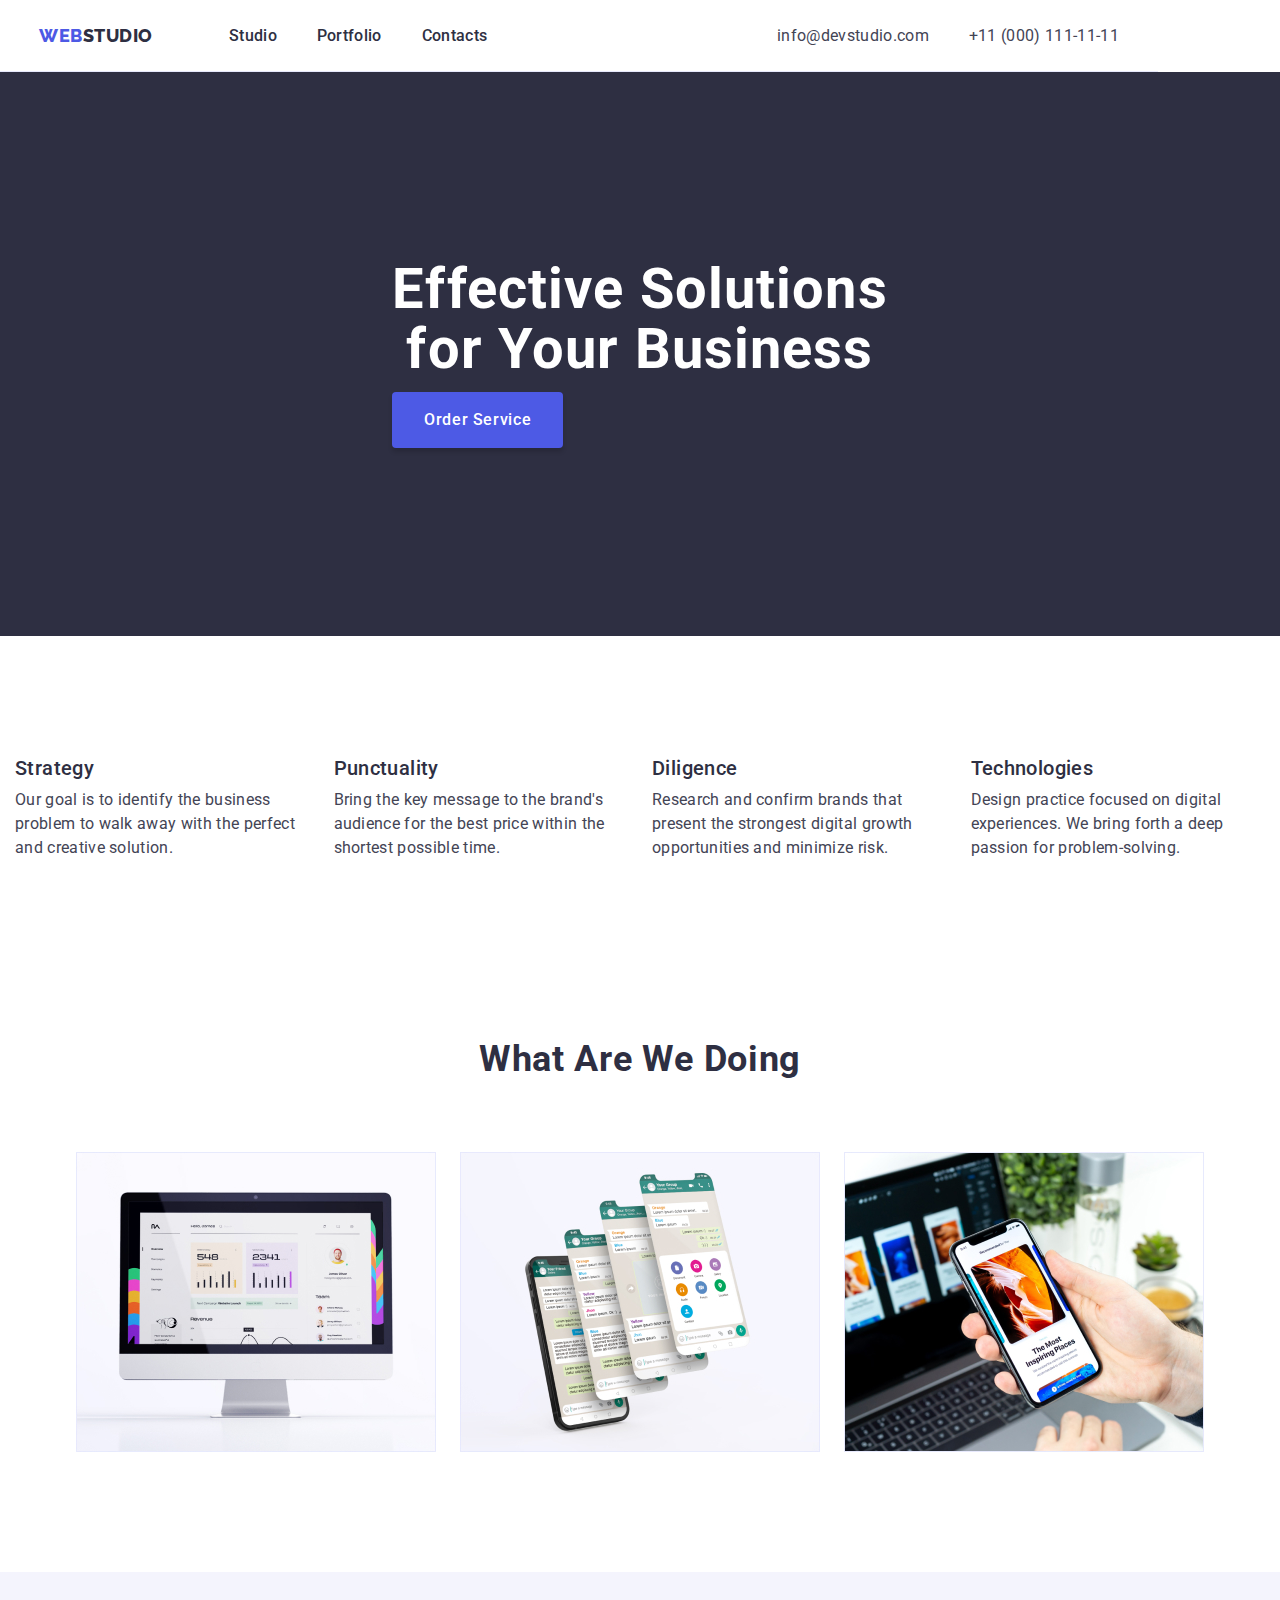
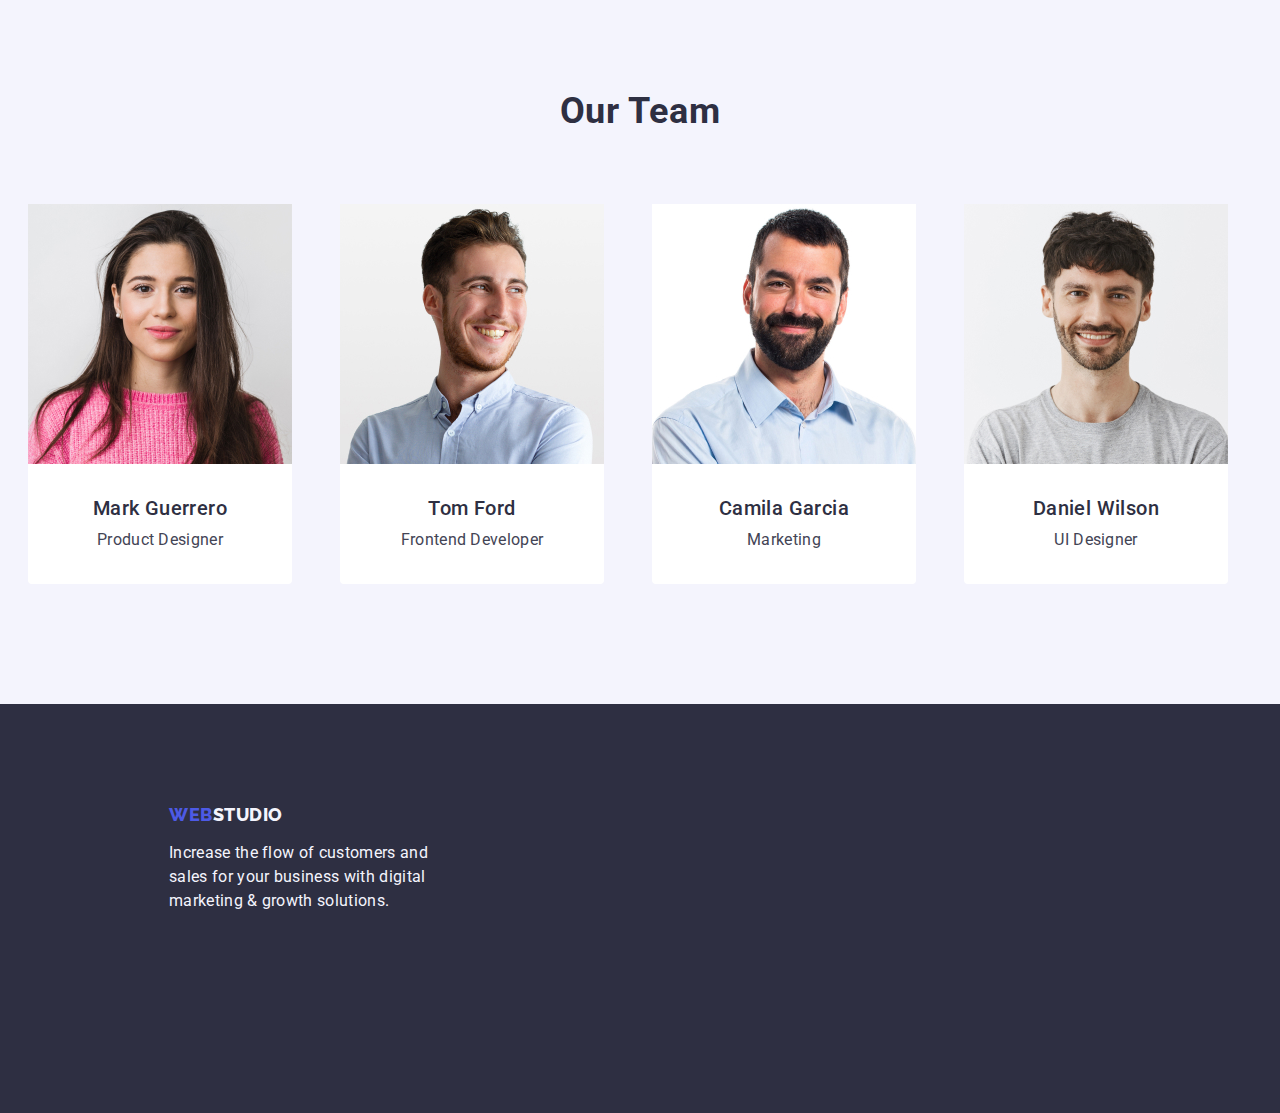
<file: index.html>
<!DOCTYPE html>

<html lang="en">
<head>
  <meta charset="UTF-8" />
  <meta name="viewport" content="width=device-width, initial-scale=1.0" />
  <title>WebStudio</title>
<link rel="preconnect" href="https://fonts.googleapis.com">
<link rel="preconnect" href="https://fonts.gstatic.com" crossorigin>
<link href="https://fonts.googleapis.com/css2?family=Raleway:wght@800&family=Roboto:wght@400;500;700&display=swap"
  rel="stylesheet">
  <link rel="stylesheet" href="https://cdn.jsdelivr.net/npm/modern-normalize@2.0.0/modern-normalize.min.css">
  <link rel="stylesheet" href="./css/styles.css">
</head>
<body>
  <header class="page-header">
    <div class="container page-header-container">
    <nav class="page-navigetion">
      <a class="logotype link" href="./index.html">
       Web<span class="logotype-part">Studio</span>
      </a>
        
      <ul class="menu list">
        <li class="menu-item">
          <a class="menu-link link" href="./index.html"> Studio</a>
        </li>
        <li class="menu-item">
          <a class="menu-link link" href="./portfolio.html">Portfolio</a>
        </li>
        <li class="menu-iten">
          <a class="menu-link link" href="">Contacts</a>
        </li>
      </ul>
    </nav>
    <address class="navigetion">
      <ul class="list contact-link">
        <li class="contact-link-iten">
          <a class="link contact" href="mailto:info@devstudio.com">info@devstudio.com</a>
        </li>
        <li class="contact-link-iten">
          <a class="link contact" href="tel:+110001111111">+11 (000) 111-11-11</a>
        </li>
        </ul>
    </address> 
    </div>
  </header>
  <main>
    <!-- HERO -->
    <section class="hero section-indent">
      <div class="container">
      <h1 class="main-title">Effective Solutions for Your Business</h1>
      <button class="order-servis" type="button">Order&nbsp;Service</button>
      </div>
     </section>
     
     <!-- BENEFITS -->
    <section class="benefits section-indent">
      <div class="container">
      <h2 hidden class="benefits-title">Our Benefits</h2>
      <ul class="list benefits-list">
        <li class="benefits-list-iten">
          <h3 class="benefits-list-title">Strategy</h3>
          <p class="benefits-list-text">Our goal is to identify the business problem to walk away with the perfect and creative solution.</p>
        </li>
        <li class="benefits-list-iten">
          <h3 class="benefits-list-title">Punctuality</h3>
          <p class="benefits-list-text">
            Bring the key message to the brand's audience for the best price within the shortest possible time.
          </p>
        </li>
        <li class="benefits-list-iten">
          <h3 class="benefits-list-title">Diligence</h3>
          <p class="benefits-list-text">
            Research and confirm brands that present the strongest digital growth opportunities and minimize risk.
          </p>
        </li>
        <li class="benefits-list-iten">
          <h3 class="benefits-list-title">Technologies</h3>
          <p class="benefits-list-text">Design practice focused on digital experiences. We bring forth a deep passion for problem-solving.</p>
        </li>
      </ul>
      </div>
    </section>

<!-- SPECIFICS OF WORK -->
    <section class="specifics-of-work section-indent">
      <div class="container">
      <h2 class="what-doing-title">What are we doing</h2>
      <ul class="list specifics-of-work-list">
        <li class="specifics-of-work-list-iten">
          <img class="specifics-of-work-list-img" src="./images/what-doing/img-1.jpg" alt="Desktop" width="360" height="300"/>
        </li>
        <li class="specifics-of-work-list-iten">
          <img class="specifics-of-work-list-img" src="./images/what-doing/img-2.jpg" alt="Mobile" width="360" height="300" />
        </li>
        <li class="specifics-of-work-list-iten">
          <img class="specifics-of-work-list-img" src="./images/what-doing/img-3.jpg" alt="phone in hand in front of laptop" width="360" height="300" />
        </li>
      </ul>
      </div>
    </section>

    <!-- OUR TEAM -->
    <section class="our-team section-indent">
      <div class="container">
      <h2 class="our-team-title">Our Team</h2>
      <ul class="list our-team-list">
        <li class="our-team-list-iten">
          <img class="our-team-list-img" src="./images/out-team/img-1.jpg" alt="man with a beard" width="264" height="260" />
          <div class="employee-name">
          <h3 class="our-team-list-title">Mark Guerrero</h3>
          <p class="our-team-list-text">Product Designer</p>
          </div>
        </li>
        <li class="our-team-list-iten">
          <img class="our-team-list-img" src="./images/out-team/img-2.jpg" alt="man" width="264" height="260" />
          <div class="employee-name">
          <h3 class="our-team-list-title">Tom Ford</h3>
          <p class="our-team-list-text">Frontend Developer</p>
        </div>
        </li>
        <li class="our-team-list-iten">
          <img class="our-team-list-img"
          src="./images/out-team/img-3.jpg" alt="woman" width="264" height="260" />
<div class="employee-name">
          <h3 class="our-team-list-title">Camila Garcia</h3>
          <p class="our-team-list-text">Marketing</p>
</div>
        </li>
        <li class="our-team-list-iten">
          <img class="our-team-list-img" src="./images/out-team/img.jpg" alt="man with a beard" width="264" height="260" />
<div class="employee-name">
          <h3 class="our-team-list-title">Daniel Wilson</h3>
          <p class="our-team-list-text">UI Designer</p>
</div>
        </li>
      </ul>
      </div>
    </section>
  </main>
    
  <!-- FOOTER -->
  <footer class="page-footer container">
<div class="container page-footer-indent">
    <a class="link logotype" href="./index.html">
     Web<span class="footer-logo-part">Studio</span>
    </a>
    <p class="page-footer-text">Increase the flow of customers and sales for your business with digital marketing & growth solutions.
    </p>
    </div>
  </footer>
</body>
</html>
</file>
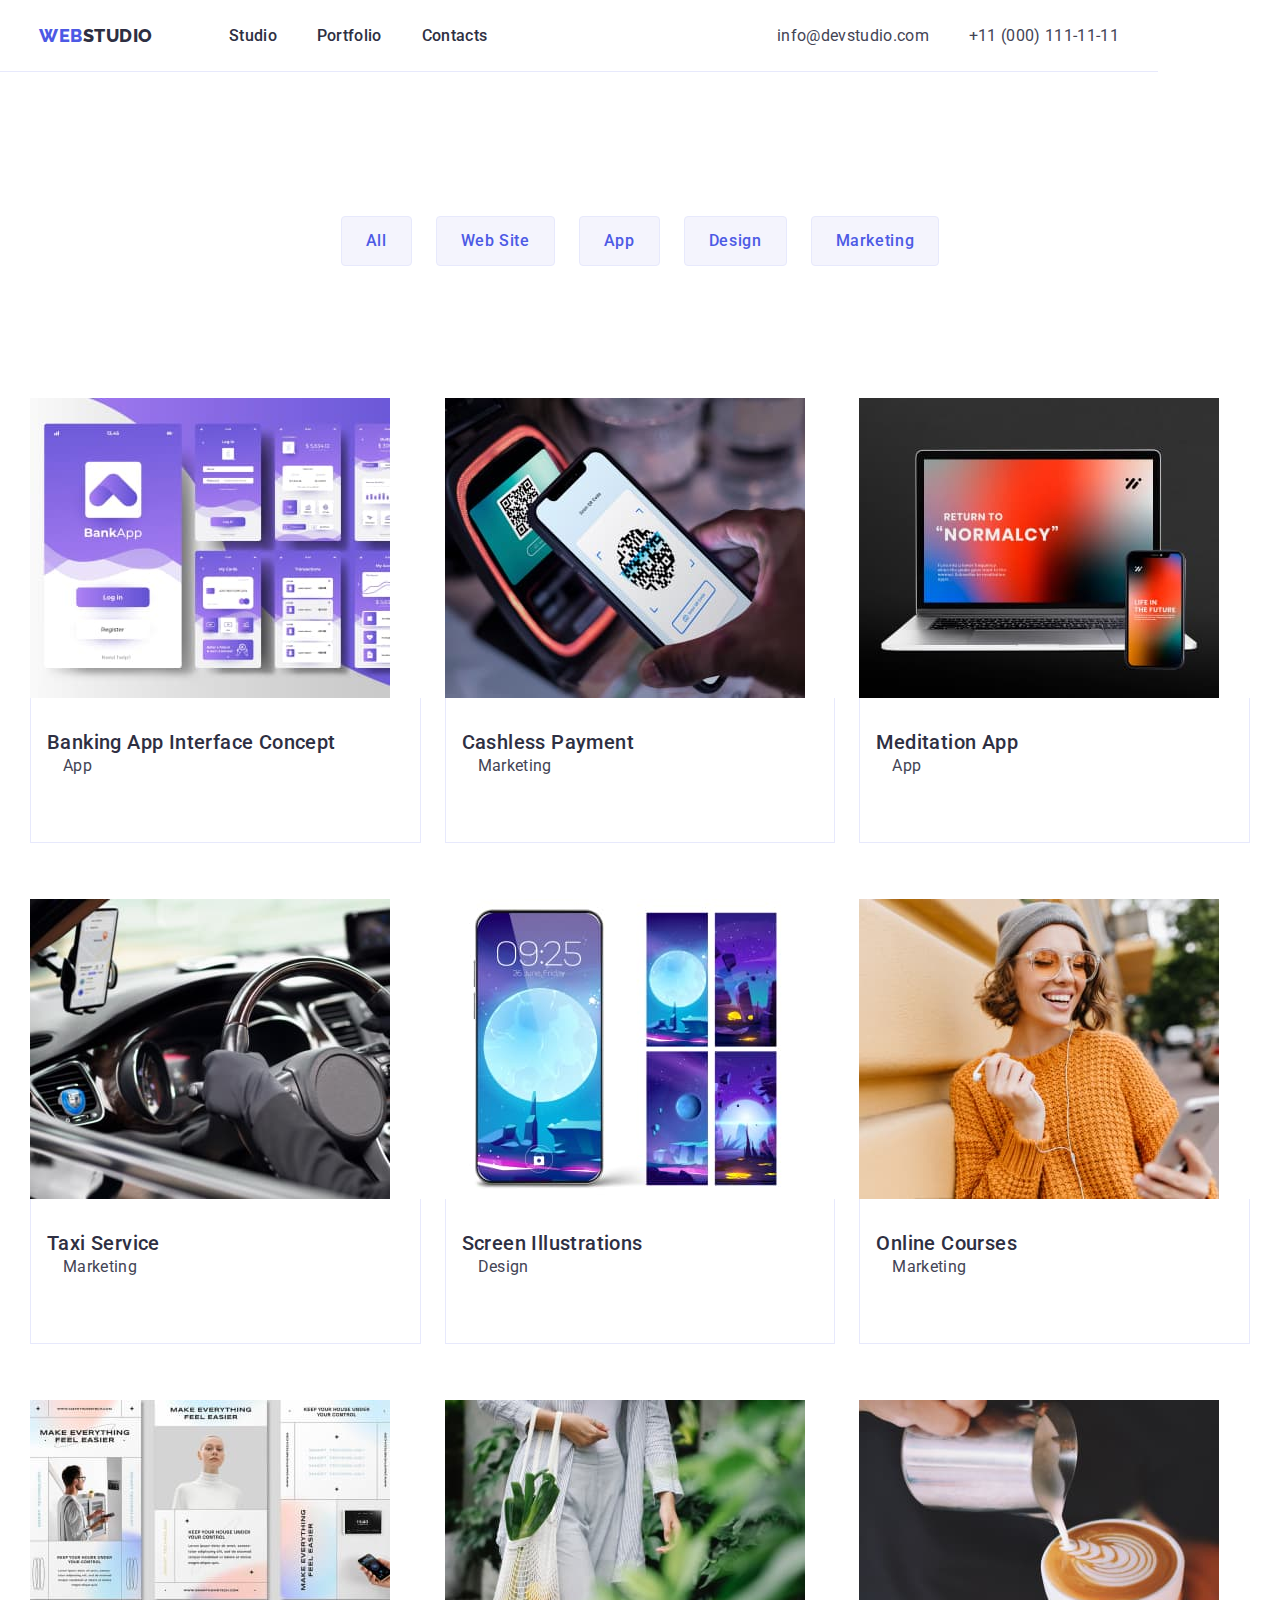
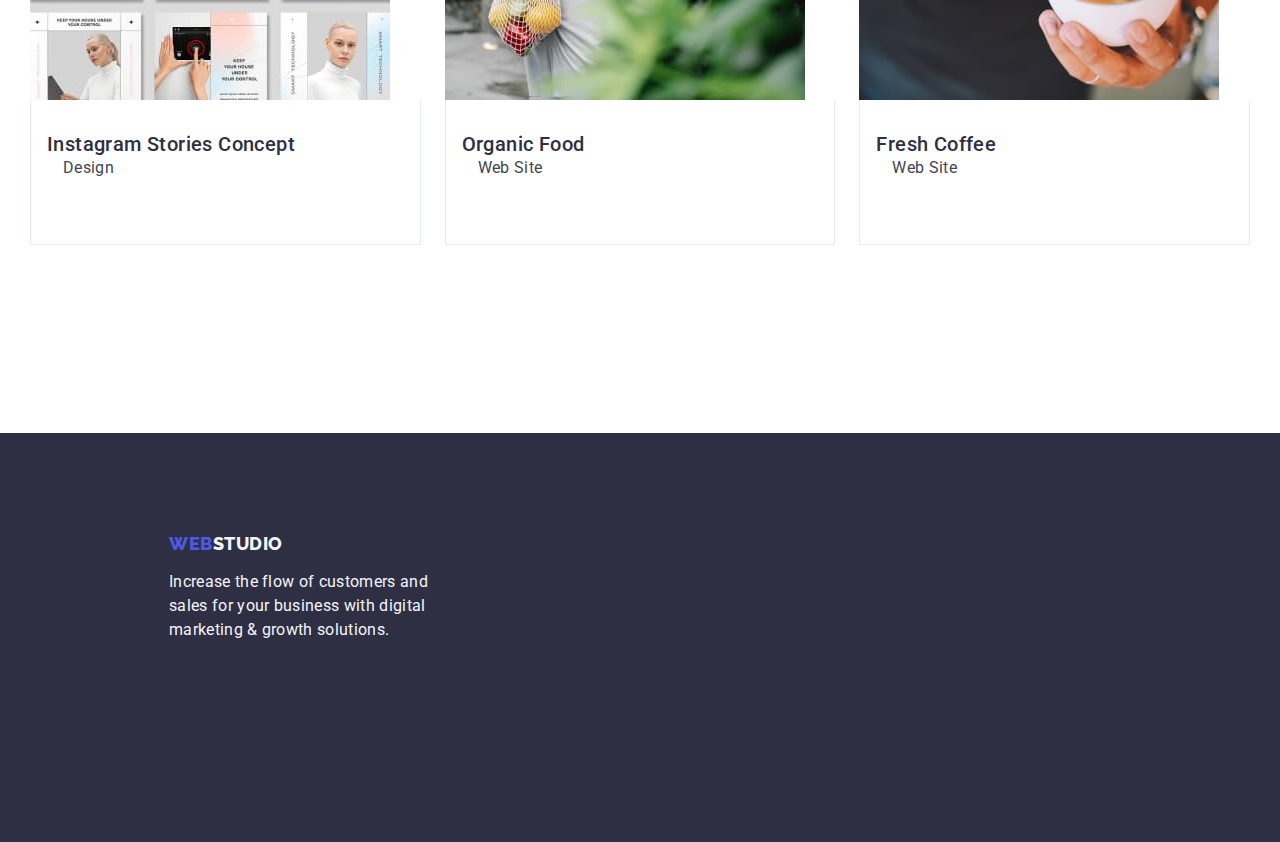
<file: portfolio.html>
<!DOCTYPE html>
<html lang="en">
<head>
    <meta charset="UTF-8" />
    <meta name="viewport" content="width=device-width, initial-scale=1.0" />
    <title>WebStudio</title>
<link rel="preconnect" href="https://fonts.googleapis.com">
<link rel="preconnect" href="https://fonts.gstatic.com" crossorigin>
<link href="https://fonts.googleapis.com/css2?family=Raleway:wght@800&family=Roboto:wght@400;500;700&display=swap"
    rel="stylesheet">
    <link rel="stylesheet" href="https://cdn.jsdelivr.net/npm/modern-normalize@2.0.0/modern-normalize.min.css">
    <link rel="stylesheet" href="./css/styles.css" />

</head>

<body>
    <header class="page-header">
        <div class="container page-header-container">
        <nav class="page-navigetion">
            <a class="logotype link" href="./index.html">
                Web<span class="logotype-part">Studio</span>
            </a>
    
            <ul class="menu list">
                <li class="menu-item">
                    <a class="menu-link link" href="./index.html"> Studio</a>
                </li>
                <li class="menu-item">
                    <a class="menu-link link" href="./portfolio.html">Portfolio</a>
                </li>
                <li class="menu-iten">
                    <a class="menu-link link" href="">Contacts</a>
                </li>
            </ul>
        </nav>
        <address class="navigetion">
            <ul class="list contact-link">
                <li class="contact-link-iten">
                    <a class="link contact" href="mailto:info@devstudio.com">info@devstudio.com</a>
                </li>
                <li class="contact-link-iten">
                    <a class="link contact" href="tel:+110001111111">+11 (000) 111-11-11</a>
                </li>
            </ul>
        </address>
        </div>
    </header>
    <main>
        <!--HERO-->
        <section class="portfolio section-indent container">
            <div class="container">
            <h1 hidden class="hero-titel">Portfolio</h1>
            <ul class="list portfolio-button">
                <li class="portfolio-button-iten">
                    <button class="portfolio-btn" type="button">All</button>
                </li>
                <li class="portfolio-button-iten">
                    <button class="portfolio-btn" type="button">Web Site</button>
                </li>
                <li class="portfolio-button-iten">
                    <button class="portfolio-btn" type="button">App</button>
                </li>
                <li class="portfolio-button-iten">
                    <button class="portfolio-btn" type="button">Design</button>
                </li>
                <li class="portfolio-button-iten">
                    <button class="portfolio-btn" type="button">Marketing</button>
                </li>
            </ul>
        <!--MOBILE APPLICATIONS-->
            <ul class="list mobile-applications-list section-indent">
                <li class="mobile-applications-iten">
                    <a href="" class="link">
                    <img class="mobile-applications-img" src="./images/sect-2/img-1.jpg" alt="BankApp" width="360"
                        height="300" />
                        <div class="name-app">
                    <h2 class="mobile-applications-title">Banking App Interface Concept</h2>
                    <p class="mobile-applications-text">App</p>
                </div>
                </a>
                </li>
                <li class="mobile-applications-iten">
                    <a href="" class="link">
                    <img class="mobile-applications-img" src="./images/sect-2/img-2.jpg" alt="mobile phone in hand"
                        width="360" height="300" />
<div class="name-app">
                    <h2 class="mobile-applications-title">Cashless Payment</h2>
                    <p class="mobile-applications-text">Marketing</p>
</div>
                </a>
            </li>
                <li class="mobile-applications-iten">
                    <a href="" class="link">
                    <img class="mobile-applications-img" src="./images/sect-2/img-3.jpg" alt="laptop and phone"
                        width="360" height="300" />
<div class="name-app">
                    <h2 class="mobile-applications-title">Meditation App</h2>
                    <p class="mobile-applications-text">App</p>
</div>
                </a>
            </li>
                <li class="mobile-applications-iten">
                    <a href="" class="link">
                    <img class="mobile-applications-img" src="./images/sect-3/img-1.jpg" alt="interrior of the car"
                        width="360" height="300" />
<div class="name-app">
                    <h2 class="mobile-applications-title">Taxi Service</h2>
                    <p class="mobile-applications-text">Marketing</p>
</div>
                </a>
            </li>
                <li class="mobile-applications-iten">
                    <a href="" class="link">
                    <img class="mobile-applications-img" src="./images/sect-3/img-2.jpg"
                        alt="full moon on your phone screen" width="360" height="300" />
<div class="name-app">
                    <h2 class="mobile-applications-title">Screen Illustrations</h2>
                    <p class="mobile-applications-text">Design</p>
</div>
                </a>
            </li>
                <li class="mobile-applications-iten">
                    <a href="" class="link">
                    <img class="mobile-applications-img" src="./images/sect-3/img-3.jpg"
                        alt="woman in sunglasses? hat and yellow sweater" width="360" height="300" />
                        <div class="name-app">
                    <h2 class="mobile-applications-title">Online Courses</h2>
                    <p class="mobile-applications-text">Marketing</p>
                    </div>
                </a>
            </li>
                <li class="mobile-applications-iten">
                    <a href="" class="link">
                    <img class="mobile-applications-img" src="./images/sect-4/img-1.jpg" alt="Stories Concept"
                        width="360" height="300" />
<div class="name-app">
                    <h2 class="mobile-applications-title">Instagram Stories Concept</h2>
                    <p class="mobile-applications-text">Design</p>
</div>
                </a>
            </li>
                <li class="mobile-applications-iten">
                    <a href="" class="link">
                    <img class="mobile-applications-img" src="./images/sect-4/img-2.jpg"
                        alt="bag of vegetables in a woman's hand" width="360" height="300" />
<div class="name-app">
                    <h2 class="mobile-applications-title">Organic Food</h2>
                    <p class="mobile-applications-text">Web Site</p>
</div>
                </a>
            </li>
                <li class="mobile-applications-iten">
                    <a href="" class="link">
                    <img class="mobile-applications-img" src="./images/sect-4/img-3.jpg" alt="make coffee" width="360"
                        height="300" />
<div class="name-app">
                    <h2 class="mobile-applications-title">Fresh Coffee</h2>
                    <p class="mobile-applications-text">Web Site</p>
</div>
                </a>
            </li>
            </ul>
            </div>
        </section>
    </main>
    <!--PAGE FOOTER-->
  
<footer class="page-footer container">
    <div class="container page-footer-indent">
    <a class="link logotype" href="./index.html">
        Web<span class="footer-logo-part">Studio</span>
    </a>
    <p class="page-footer-text">Increase the flow of customers and sales for your business with digital marketing &
        growth solutions.
    </p>
    </div>
</footer>
</body>
</html>
</file>
<file: css/styles.css>
/*========== VARIABLES =======*/
:root {
    --primery-color: #434455;
    --primary-bg-color: #ffffff;
    --logo-font-famaly: "Raleway", sans-serif;
    --primary-font-famaly: "Roboto", sans-serif;
    --primary-logo-color: #4d5ae5;
    --secondary-text-color: #2E2F42;
    --accent-color: #404BBF; 
    --light-text-color: #FFFFFF;
    --secondary-bg-color: #2E2F42;
    --bg-button-color: #4D5AE5;
    --team-bg-color: #F4F4FD;
    --footer-text-color: #F4F4FD;
    --porfolio-btn-text: #4D5AE5;
    --portfolio-btn-bg: #F4F4FD;
}

body {
    font-family: var(--primary-font-famaly);
    color: var(--primery-color);
    background-color: var(--primary-bg-color);
}

.container{
    width: 1158;
    margin-left: auto;
    margin-right: auto;
    padding-left: 15px;
    padding-right: 15px;
}

.navigetion {
    font-style: normal;
}

/*========== VARIABLES =======*/

/* ========== COMMON STYLES ======= */
h1,
h2,
h3,
h4,
h5,
h6,
p {
    margin-top: 0;
    margin-bottom: 0;
}

ul,
ol {
    padding-left: 0;
    margin-top: 0;
    margin-bottom: 0;
}

img {
    display: block;
}

.list {
    list-style-type: none;
}

.link {
    text-decoration: none;
}

button {
    cursor: pointer;
}
.section-indent{
    display: flex;
    flex-wrap: wrap;
    padding-top: 60px;
    padding-bottom: 60px;
}

/* ========== /COMMON STYLES ======= */

/* PAGE HEADER */



.page-header{
    width: 1158px;
    height: 72px;
    border-bottom: 1px solid #e7e9fc
}


.page-header-container{
    display: flex;
    align-items: center;
    justify-content: center;
    
}

.page-navigetion{
    display: flex;
    align-items: center;
    justify-content:space-between;
    width: 100%;
    max-width: 496px;
    margin-right: 76px;
    padding-top: 24px;
    padding-bottom: 24px;
}


.logotype {
    font-family: var(--logo-font-famaly);
    font-size: 18px;
    font-weight: 800;
    line-height: 1.17;
    letter-spacing: 0.03em;
    text-transform: uppercase;
    color: var(--primary-logo-color);

    margin-right: 76px;
}


.logotype-part {
    color: var(--secondary-text-color);
}

.menu{
    display: flex;
    gap: 40px;

    margin-right: 166px;

}



.menu-link {
    color: var(--secondary-text-color);
    font-size: 16px;
    font-weight: 500;
    line-height: calc(24/16);
    letter-spacing: 0.02em;
    padding-top: 24px;
    padding-bottom: 24px;
}
.menu-link:hover,
.menu-link:focus {
    color: var(--accent-color);
}

.navigetion{
    display: flex;
    justify-content: space-between;
    margin-left: 166px;

}
.contact-link{
    display: flex;
    align-items: center;
    justify-content: space-between;
    gap: 40px;

}



.contact{

    display: flex;
    padding-top: 24px;
    padding-bottom: 24px;
        font-size: 16px;
        line-height: 1.5;
        letter-spacing: 0.32px;
        color: var(--primery-color);
        padding-top: 24px;
        padding-bottom: 24px;
}

.contact:hover,
.contact:focus{
    color:var(--accent-color);
}

/*=========== /PAGE HEADER ==========*/

  /*=========== HERO ==========*/
 
  .hero{
      background-color: var(--secondary-bg-color);
      display: flex;
      flex-direction: column;
      align-items: center;
      padding-top: 188px;
      padding-bottom: 188px;

  }
 
  .main-title{

      text-align: center;
      font-size: 56px;
      line-height: 1.07;
      letter-spacing: 0.02em;
      color: var(--light-text-color);
      flex-wrap: wrap;
      width: 100%;
      max-width: 496px;
      margin-bottom: 12px;


  }

  .order-servis {
    display: block;;
    align-items: center;
        font-family: var(--primary-font-famaly);
        font-size: 16px;
        font-weight: 500;
        line-height: 1.5;
        background-color: var(--bg-button-color);
        letter-spacing: 0.04em;
        cursor: pointer;
        min-width: 169px;
        height: 56px;
        padding: 16px 32px;
        box-shadow: 0px 4px 4px 0px rgba(0, 0, 0, 0.15);
        border: none;
        border-radius: 4px;
        color:var(--light-text-color);
        margin-top: 12px;


        
  }

  .order-servis:hover,
  .order-servis:focus {
      background-color: var(--accent-color);
  }

  /*=========== /HERO ==========*/


        /*=========== BENEFITS ==========*/
       .benefits{
        justify-content: center;
        padding-top: 120px;
        padding-bottom: 120px;
       }
        .benefits-list{
            display: flex;
           
            
        }
        .benefits-list-title {
            font-size: 20px;
            font-weight: 500;
            line-height: 1.2;
            letter-spacing: 0.02em;
            color: var(--secondary-text-color);
            margin-bottom: 8px;
        }

        .benefits-list-iten{
             flex-basis: calc((100% - 72px) / 4);
        }


         .benefits-list-iten:not(:last-child){
            margin-right: 24px;
         }
    
        .benefits-list-text {
            font-size: 16px;
            line-height: 1.5;
            letter-spacing: 0.02em;
        }
    
        /*=========== /BENEFITS ==========*/
    
        /*========== SPECIFICS OF WORK =========*/
 
        .specifics-of-work{
            padding-bottom: 120px;
        }

         .specifics-of-work-list{
        display: flex;
        flex-basis: calc((100% - 48px) / 3);

        }

        .what-doing-title {
            text-align: center;
            font-size: 36px;
            line-height: 1.11;
            letter-spacing: 0.02em;
            text-transform: capitalize;
            color: var(--secondary-text-color);
            margin-bottom: 72px;

        }

        
        .specifics-of-work-list-iten:not(:last-child){
            margin-right: 24px;
        }
    
        /*========== /SPECIFICS OF WORK =========*/
    
        /*========== OUR TEAM =========*/

        
        .our-team {
                    background-color: var(--team-bg-color);
                    padding-top: 120px;
                    padding-bottom: 120px;
                    
                }

        
            .our-team-title {
            text-align: center;
            font-size: 36px;
            line-height: 1.11;
            letter-spacing: 0.02em;
            text-transform: capitalize;
            color: var(--secondary-text-color);
            margin-bottom: 72px;
        }

         .our-team-list{
            display: flex;
            justify-content: center;
            align-items: center;
            gap: 24px;
            flex-basis: calc((100% - 72px) / 4);
    
          }


        .our-team-list-iten {
            background-color: var(--primary-bg-color);
            margin-right: 24px;
            border-radius: 0px 0px 4px 4px;
        }

       .our-team-list-iten:not(:last-child){
        margin-right: 24px;
       }
        
       .employee-name{
       text-align: center;
       padding-top: 32px;
       padding-bottom: 32px;
    }
        .our-team-list-title {
    
            text-align: center;
            font-size: 20px;
            font-weight: 500;
            line-height: 1.2;
            letter-spacing: 0.02em;
            color: var(--secondary-text-color);
            padding-left: 49;
            padding-right: 49;
            margin-bottom: 8px

        }
    
        .our-team-list-text {
    
            text-align: center;
            font-size: 16px;
            line-height: 1.5;
            letter-spacing: 0.02em;
            padding-left: 52px;
            padding-right: 52px;
   

        }
    
        /*========== /OUR TEAM =========*/

 /*========== FOOTER =========*/
                .page-footer {
                    background-color: var(--secondary-bg-color);
                    padding-top: 100px;
                    padding-bottom: 100px;

                }
        .page-footer-indent{
            padding-left: 154px;
        }
                   .footer-logo-part {
        color: var(--footer-text-color);
                   }
        
                .page-footer-text {
        
                    font-size: 16px;
                    line-height: 1.5;
                    letter-spacing: 0.02em;
                    color: var(--footer-text-color);
                    flex-wrap: wrap;
                    width: 100%;
                    max-width: 264px;
                    padding-top: 16px;
                    padding-bottom: 100px;

                }
/*=========== HERO POTFOLIO ==========*/

.portfolio{
    padding-top: 96px;
    padding-bottom: 120px;
}


.portfolio-btn{
    
color: var(--porfolio-btn-text);

    font-family: var(--primary-font-famaly);
    font-size: 16px;
    font-weight: 500;
    line-height: calc(24/16);
 
    letter-spacing: 0.04em;
    cursor:pointer;
    background-color: var(--portfolio-btn-bg);
    border-radius: 4px;
    border: 1px solid #E7E9FC

}


.portfolio-btn:hover,
.portfolio-btn:focus{
    background-color: var(--accent-color);
    color: var(--light-text-color);
    border: 1px solid transparent
}

.portfolio-btn{
    padding: 12px 24px;
}

.portfolio-button{
    display: flex;
    justify-content: center;
    gap: 24px;
    margin-top: 48px;
    margin-bottom: 72px;
    
}


/*=========== /HERO PORTFOLIO ==========*/

/*=========== MOBILE APPLICATIONS ==========*/


.mobile-applications-list{
    display: flex;
    justify-content: center;
    align-items: center;
    gap: 48px 24px;

}

.mobile-applications-iten{
    background: var(--primary-bg-color);
    width: calc((100% - 48px) / 3);
}


.name-app{
    padding: 32px 16px;
    border: 1px solid #e7e9fc;
    border-top: none;
    margin-bottom: 8px;
}

.mobile-applications-title{

        font-size: 20px;
        font-weight: 500;
        line-height: 1.2;
        letter-spacing: 0.02em;
        color: var(--secondary-text-color);

}

.mobile-applications-img{
display: flex;
    justify-content: center;
    align-items: center;

}
.mobile-applications-text{

    padding-left: 16px;
    margin-bottom: 32px;
        font-size: 16px;
        line-height: 1.5;
        letter-spacing: 0.02em;
        color: var(--primery-color);
}


/*=========== /MOBILE APPLICATIONS ==========*/

        /*========== FOOTER =========*/

    
        /*========== /FOOTER =========*/
</file>
